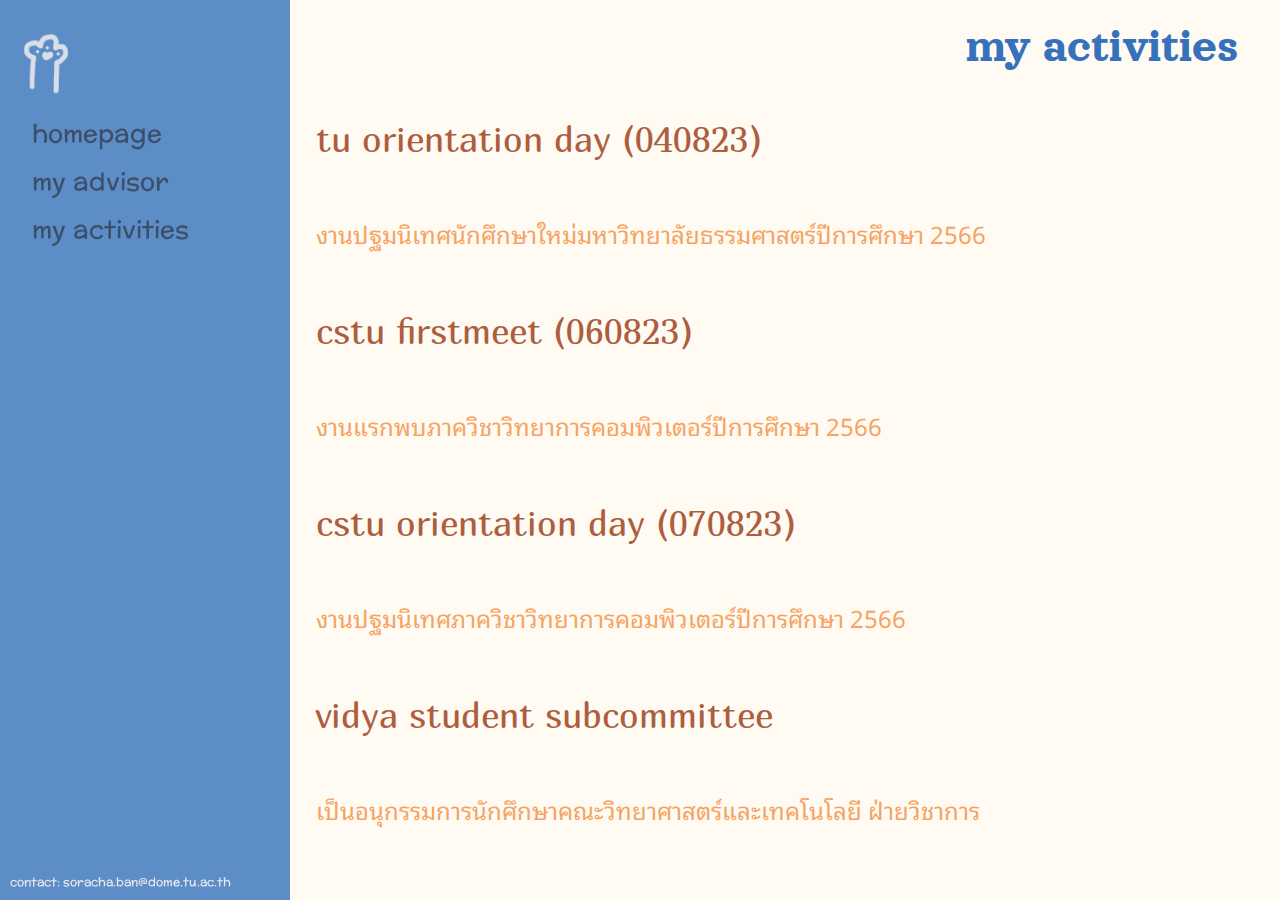
<file: 2my activities.html>
<html>
    <head>
        <title>beau's activities</title>
        <meta http-equiv="Content-Type" content="text/html; charset=UTF-8" />
        <meta name="viewport" content="width=device-width, initial-scale=1">
        <link rel="stylesheet" href="styling.css">
        <link rel="stylesheet" href='https://fonts.googleapis.com/css?family=Orelega One'>
        <link rel='stylesheet' href='https://fonts.googleapis.com/css?family=Marmelad' >
        <link rel='stylesheet' href='https://fonts.googleapis.com/css?family=McLaren' >
        <link rel='stylesheet' href='https://fonts.googleapis.com/css?family=Noto Sans Thai Looped'>
    </head>
    
    <body>

    <div class="sidenav">
        <a href="https://youtu.be/pG6iaOMV46I?si=tYb85FOqMVAWdffU"><div class="wpaw"><img src="wpaw.png" width="75px" height="77px"></div></a>
        <a href="2homepage.html">homepage</a>
        <a href="2my advisor.html">my advisor</a>
        <a href="2my activities.html">my activities</a>
        <div class="ct">contact: soracha.ban@dome.tu.ac.th</div>
    </div>
    <div class="main">
        <div class="cshead">my activities</div>
        <div class="stt">
            <h5>tu orientation day (040823)</h5>
            <h6>งานปฐมนิเทศนักศึกษาใหม่มหาวิทยาลัยธรรมศาสตร์ปีการศึกษา 2566</h6>
            <h5>cstu firstmeet (060823)</h5>
            <h6>งานแรกพบภาควิชาวิทยาการคอมพิวเตอร์ปีการศึกษา 2566</h6>
            <h5>cstu orientation day (070823)</h5>
            <h6>งานปฐมนิเทศภาควิชาวิทยาการคอมพิวเตอร์ปีการศึกษา 2566</h6>
            <h5>vidya student subcommittee</h5>
            <h6>เป็นอนุกรรมการนักศึกษาคณะวิทยาศาสตร์และเทคโนโลยี ฝ่ายวิชาการ</h6>
        </div>
    </div>
    </body>
</html>
</file>
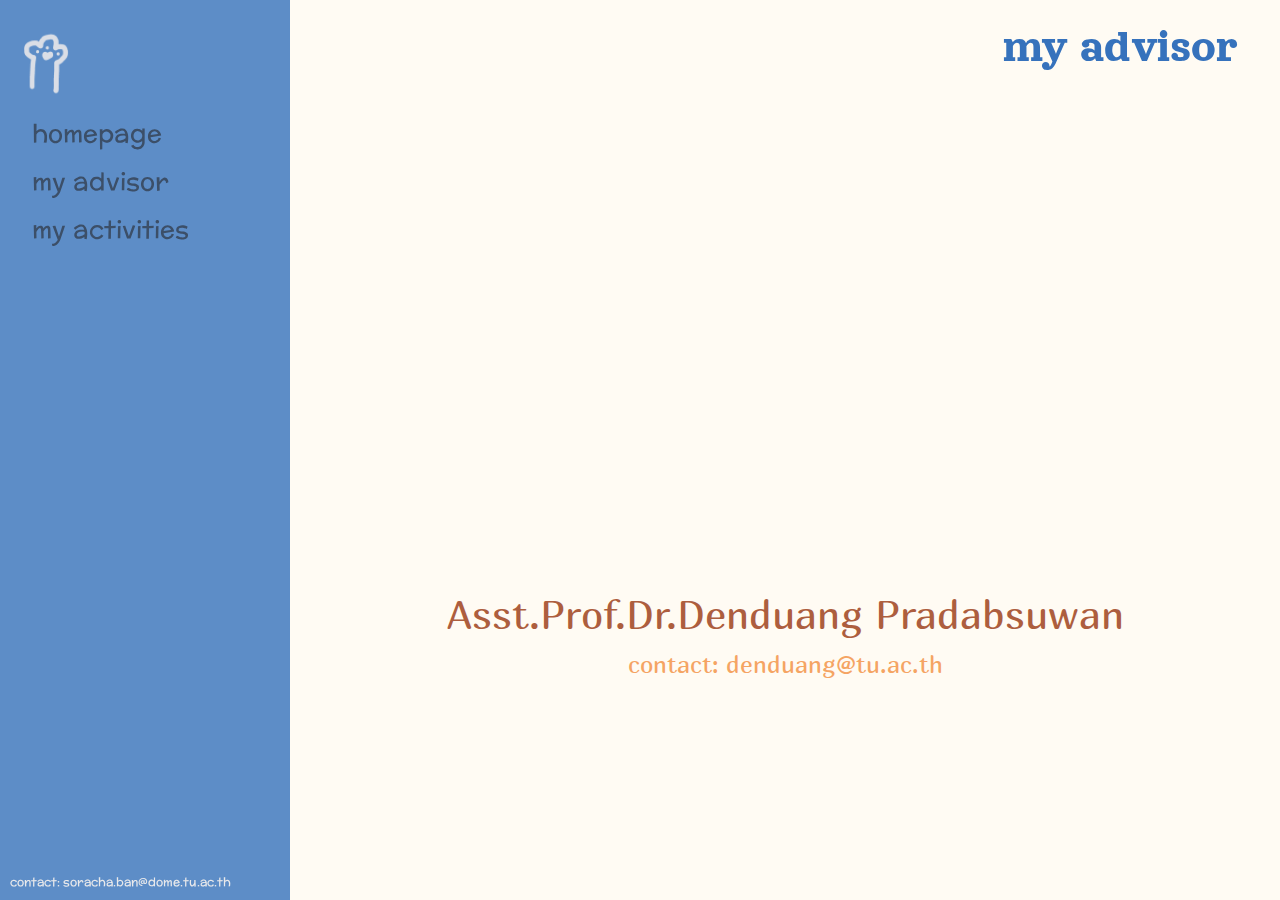
<file: 2my advisor.html>
<html>
    <head>
        <title>beau's activities</title>
        <meta http-equiv="Content-Type" content="text/html; charset=UTF-8" />
        <meta name="viewport" content="width=device-width, initial-scale=1">
        <link rel="stylesheet" href="styling.css">
        <link rel="stylesheet" href='https://fonts.googleapis.com/css?family=Orelega One'>
        <link rel='stylesheet' href='https://fonts.googleapis.com/css?family=Marmelad' >
        <link rel='stylesheet' href='https://fonts.googleapis.com/css?family=McLaren' >
    </head>
    
    <body>
    <div class="sidenav">
        <a href="https://youtu.be/6ZUIwj3FgUY?si=wD5wtGvN8ipzjxVG"><div class="wpaw"><img src="wpaw.png" width="75px" height="77px"></div></a>
        <a href="2homepage.html">homepage</a>
        <a href="2my advisor.html">my advisor</a>
        <a href="2my activities.html">my activities</a>
        <div class="ct">contact: soracha.ban@dome.tu.ac.th</div>
    </div>

    <div class="main">
        <div class="cshead">my advisor</div>
    <div class="embweb">
        <embed type="text/html" src="https://cs.sci.tu.ac.th/denduang-th/" width="800" height="500">
        </div>
    <div class="pfn">Asst.Prof.Dr.Denduang Pradabsuwan </div>
    <div class="pfct">contact: denduang@tu.ac.th </div>
    </div>
    </body>
</html>
</file>
<file: styling.css>
body {
    background: #FFFBF3;
  }
  
  .sidenav {
    height: 100%;
    width: 290px;
    position: fixed;
    z-index: 1;
    top: 0;
    left: 0;
    background-color: #3672BCE5;
    opacity: 90%;
    overflow-x: hidden;
    padding-top: 20px;
    font-family: 'McLaren';
  }
  
  .ct {
    color: #E7E7EA;
    text-align: center;
    font-family: McLaren;
    font-size: 12px;
    font-style: normal;
    font-weight: 400;
    line-height: normal;
    position: fixed;
    bottom: 10px;
    left: 10px;
  }

  .wpaw {
    position: relative;
    right: 23px;
  }

  .sidenav a {
    padding: 6px 10px 6px 32px;
    text-decoration: none;
    font-size: 25px;
    color: #263b58;
    display: block;
  }
  
  .sidenav a:hover {
    color: #FFFBF3;
  }
  
  .main {
    margin-left: 290px;
  }
  
  @media screen and (max-height: 450px) {
    .sidenav {padding-top: 15px;}
    .sidenav a {font-size: 18px;}
  }
  .cshead {
    color: #3672BC;
    text-align: right;
    display: block;
    position: relative;
    right: 34px;
    top: 12px;
    font-family: 'Orelega One';
    font-size: 48px;
    font-style: normal;
    font-weight: 400;
    line-height: normal;
    justify-content: center;
  }
  .phead {
    color: #3672BC;
    text-align: left;
    top: 12px;
    font-family: 'Orelega One';
    font-size: 48px;
    font-style: normal;
    font-weight: 400;
    line-height: normal;
    justify-content: center;
    display: block;
    width: 290px;
    height: 75px;
    flex-direction: column;
    justify-content: center;
    flex-shrink: 0;
  }
 h4 {
    color: #AD5E3E;
    text-align: center;
    font-family: 'Marmelad';
    font-size: 46px;
    font-style: normal;
    font-weight: 400;
    line-height: normal;
    height: 80px;
 }

  h5{
    color: #AD5E3E;
    font-family: 'Marmelad';
    font-size: 35px;
    font-style: normal;
    font-weight: 400;
    line-height: normal;  
    width: 710px;
    height: 37px;
  }
  h6{
    color: #F5A463;
    font-family: 'Noto Sans Thai Looped';
    font-size: 24px;
    font-style: normal;
    font-weight: 400;
    line-height: normal;
  }
  .stt{
    position: relative;
    left: 18px;
  }
  .pfn{
    color: #AD5E3E;
    text-align: center;
    font-family: 'Marmelad';
    font-size: 40px;
    font-style: normal;
    font-weight: 400;
    line-height: normal;  
    height: 60px;
  }
  .pfct{
    color: #F5A463;
    text-align: center;
    font-family: 'Marmelad';
    font-size: 24px;
    font-style: normal;
    font-weight: 400;
    line-height: normal;
  }
  .embweb{
    width: 800px;
    height: 530px;
  }

  .container {
    position: relative;
    width: 50%;
  }
  .mypic{
    justify-content: center;
    display: block;
    width: 606px;
    height: 443px;  
  }
  .overlay {
    position: absolute;
    top: 0;
    bottom: 0;
    left: 0;
    right: 0;
    height: 440px;
    width: 600px;
    opacity: 0;
    transition: .5s ease;
    background-color: #b0cae9 ;
  }
  .container:hover .overlay {
    opacity: 95;
  }
  .myvids{
    align-items: center;
  }
</file>
